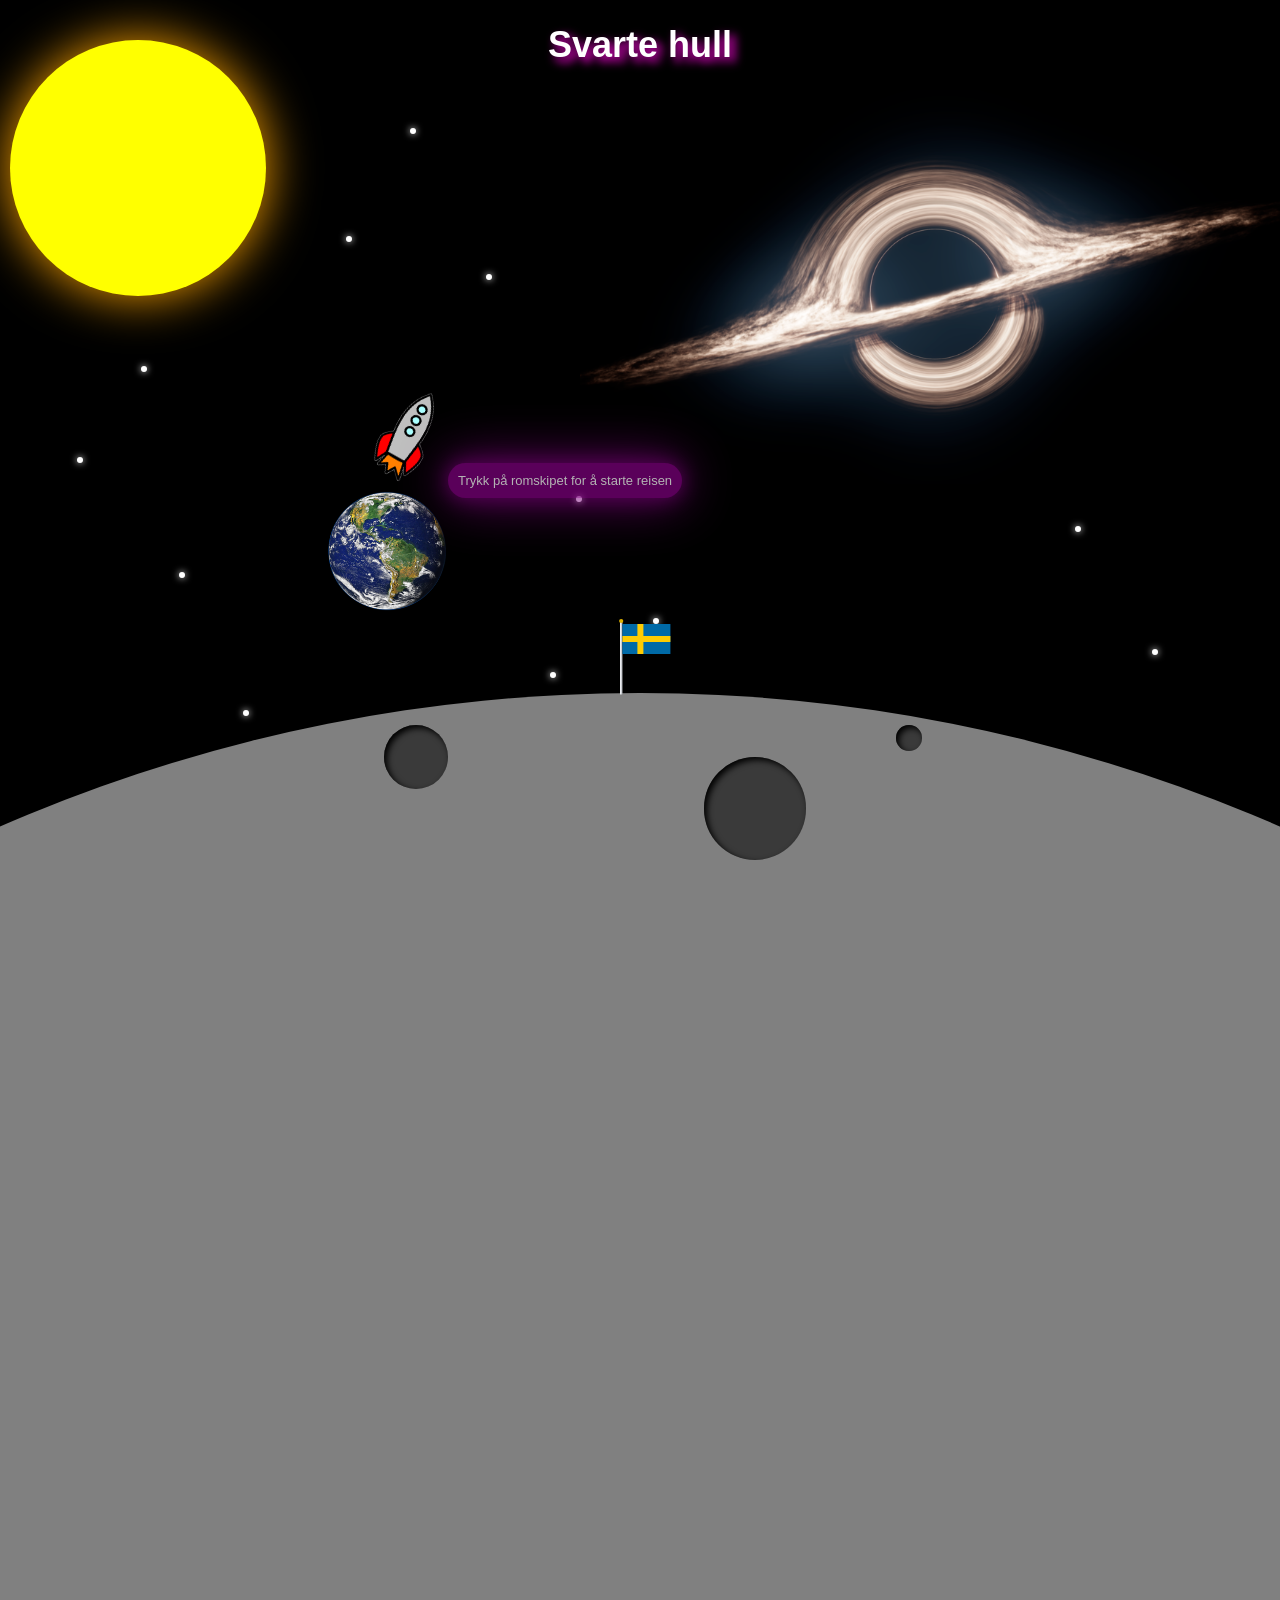
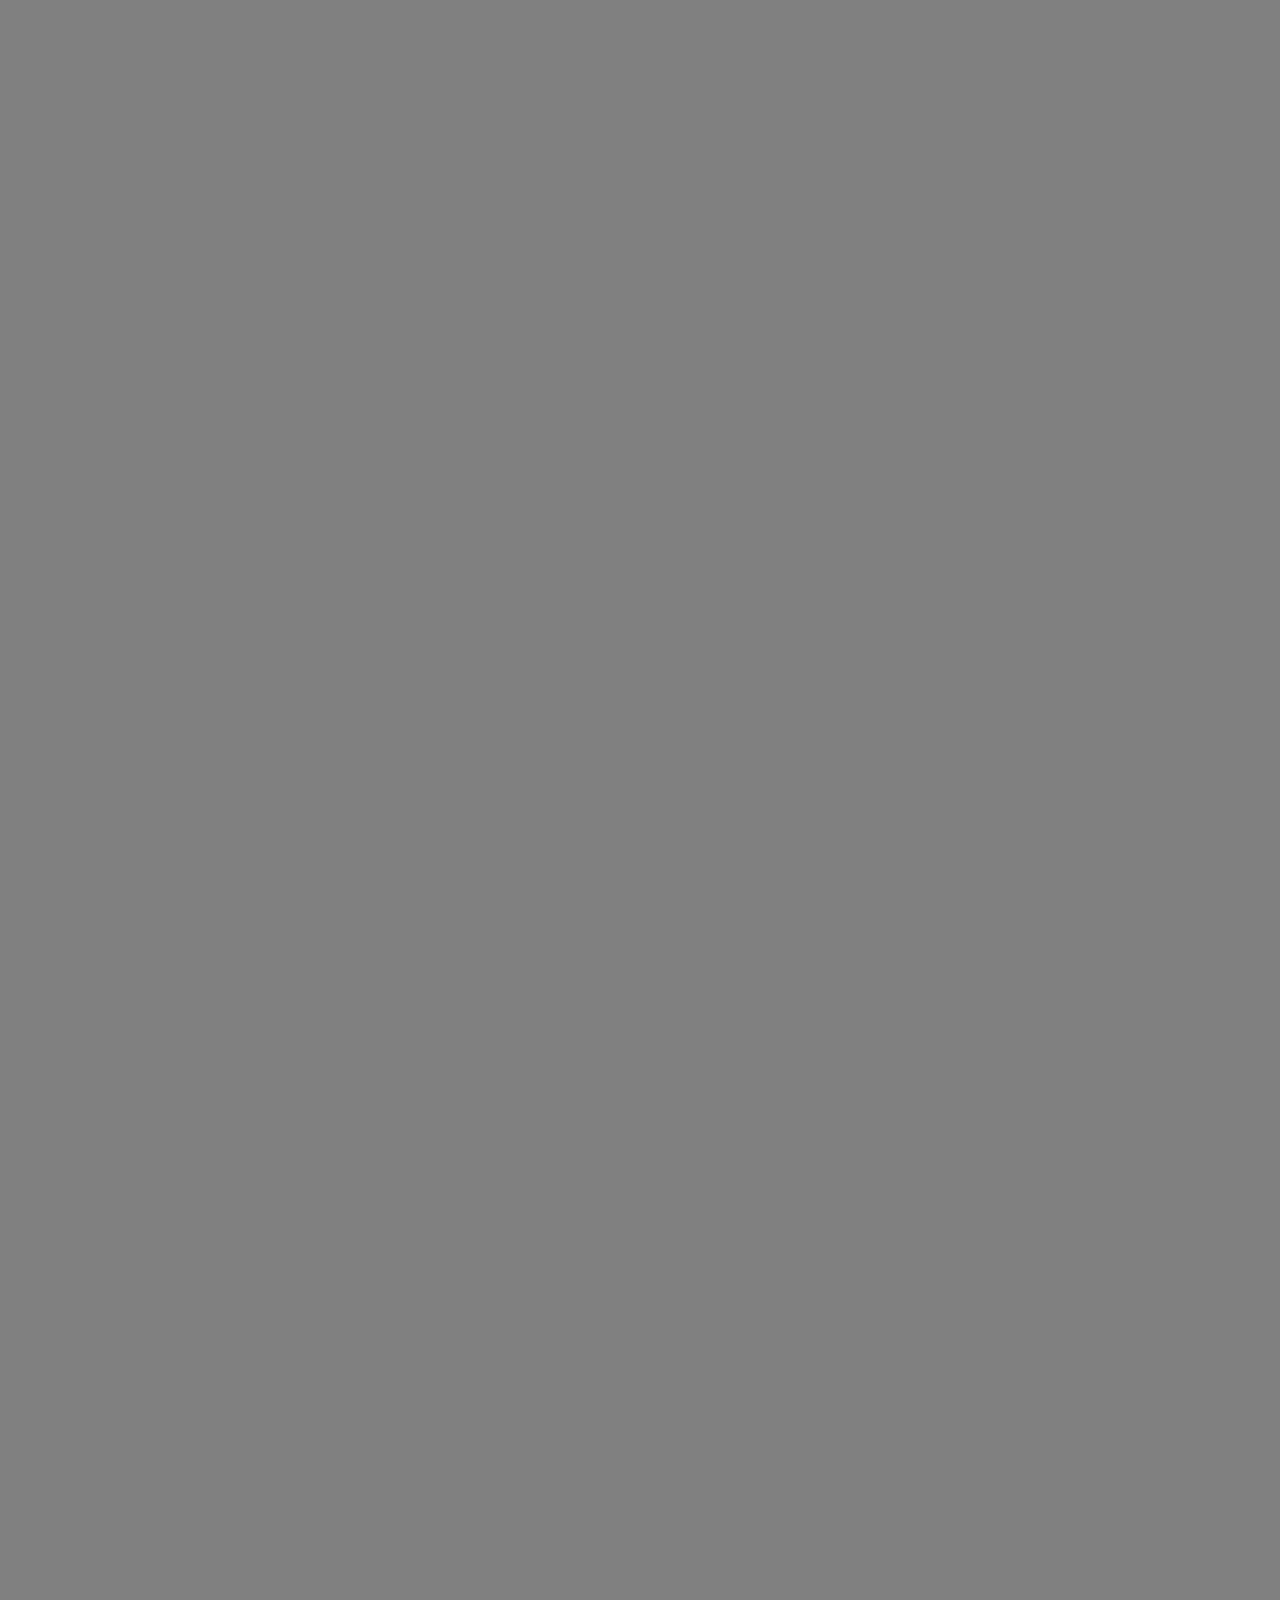
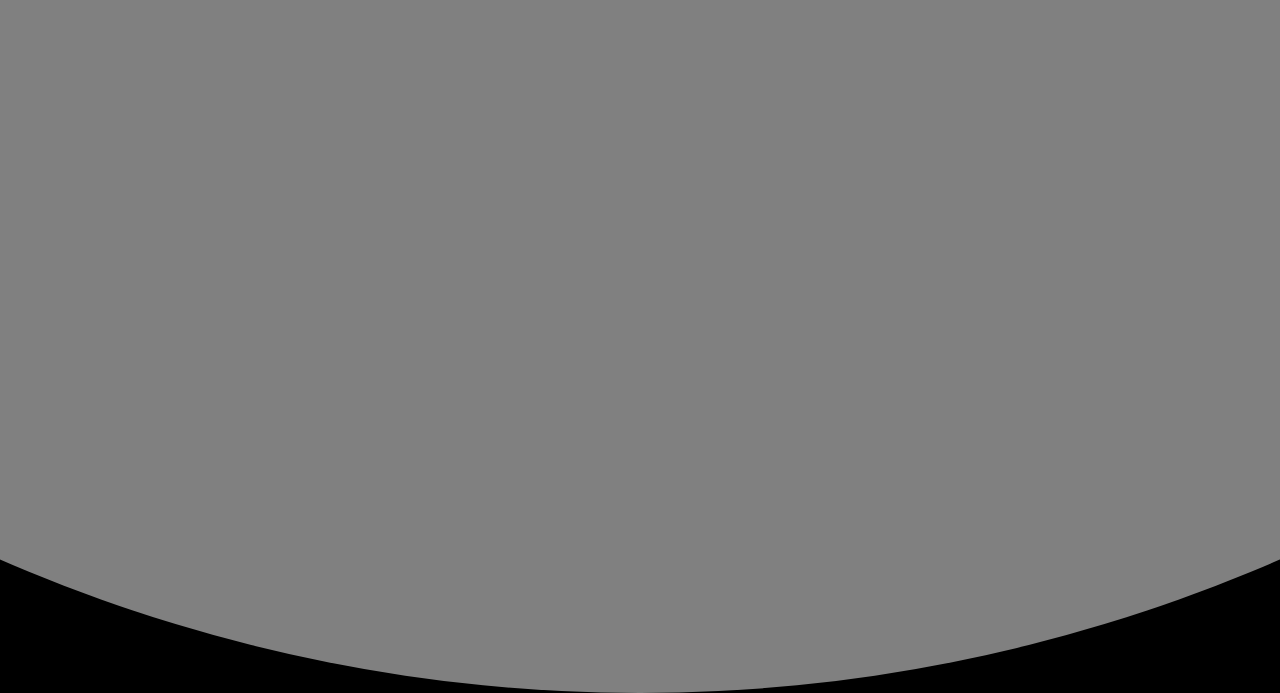
<file: semester-1/PRO105-creative-webproject/assignments/assignment-1/website/index.html>
<!DOCTYPE html>
<html lang="no">
<head>
    <meta charset="UTF-8">
    <meta name="viewport" content="width=device-width, initial-scale=1.0">
    <title>Svart hull</title>
    <link rel="stylesheet" href="style.css">

</head>
<body>
    <!--Tittel-->
    <header>
        <h1>Svarte hull</h1>
    </header>

    <!--Verdensrommet med solen, jorden, romskipet og svart hull-->
    <main class="rommet">
        <!--Checkbox som blir checket av når man trykker på romskipet-->
        <input type="checkbox" id="start-reise" class="start-reise">

        <!--Stjerner som skal blinke-->
        <div class="stjerner">
            <div class="stjerne1"></div>
            <div class="stjerne2"></div>
            <div class="stjerne3"></div>
            <div class="stjerne4"></div>
            <div class="stjerne5"></div>
            <div class="stjerne6"></div>
            <div class="stjerne7"></div>
            <div class="stjerne8"></div>
            <div class="stjerne9"></div>
            <div class="stjerne10"></div>
            <div class="stjerne11"></div>
            <div class="stjerne12"></div>
            <div class="stjerne13"></div>
            <div class="stjerne14"></div>
            <div class="stjerne15"></div>
            <div class="stjerne16"></div>
            <div class="stjerne17"></div>
            <div class="stjerne18"></div>
            <div class="stjerne19"></div>
            <div class="stjerne20"></div>
        </div>

        <!--Stjerneskudd-->
        <div class="stjerneskudd">
            <div class="sskudd1"></div>
            <div class="sskudd2"></div>
            <div class="sskudd3"></div>
            <div class="sskudd4"></div>
            <div class="sskudd5"></div>
            <div class="sskudd6"></div>
            <div class="sskudd7"></div>
        </div>

        <!--Solen lages med css-->
        <div class="sol"></div>

        <!--Måne lages med css-->
        <div class="mone">
            <div class="monesteiner">
                <div class="mones1"></div>
                <div class="mones2"></div>
                <div class="mones3"></div>
            </div>
        </div>
        <!--PNG av jorden-->
        <img src="images/jorden.png" alt="Jorden sett fra verdensrommet" class="jord">

        <!--Romskipet ligger i en label, så et klikk på det checker boksen-->
        <label for="start-reise" class="romskip">
            <img src="images/romskip.png" alt="Et grått og rødt romskip klar til å gå inn i det svarte hullet">
        </label>

        <!--Hint for å starte animasjon-->
        <p class="hint">Trykk på romskipet for å starte reisen</p>

        <!--Det svarte hullet med knappen som dukker opp etter animasjonen-->
        <div class="svart-hull">
            <img src="images/svart-hull.png" alt="Et svart hull med glødende ring rundt">
            <a href="main.html" class="start-knapp">Følg romskipet</a>
        </div>

        <!--Svensk flagg på månen-->
        <img src="images/flagg.svg" alt="Svensk flagg" class="svensk-flagg">
    </main>
</body>
</html>
</file>
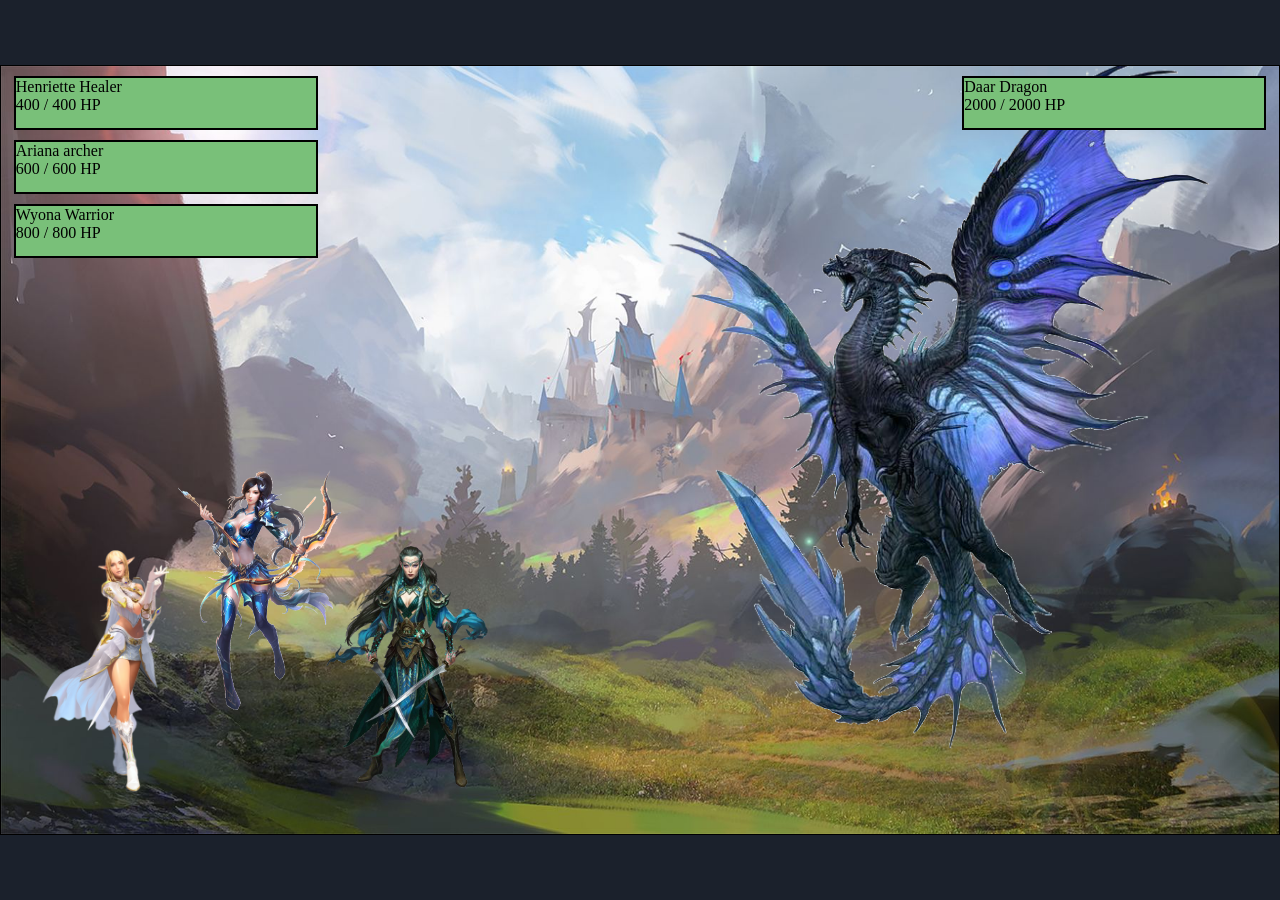
<file: semester-1/PGR102-introduction-to-programming/assignments/assignment-1/pgr102h26-assignment/arbeidskravh26.html>
<!DOCTYPE html>
<html lang="en">

<head>
    <meta charset="UTF-8" />
    <meta name="viewport" content="width=device-width, initial-scale=1.0" />
    <title>Arbeidskrav PGR102</title>
    <link rel="stylesheet" href="arbeidskrav.css" />
</head>
<!-- HTML KODEN TRENGER DU IKKE RØRE FOR Å LØSE OPPGAVENE. DU SKAL KUN KODE I SCRIPT -->

<body>
    <div class="main-container">
        <div class="hero-health-containers">
            <div class="healthbar-container">
                <!-- healer-health sin vidde må forandres for å endre lifebar -->
                <div id="healer-health" class="healthbar"></div>
                <div class="text-container">
                    <!-- Disse må forandres på for å endre på navn og HP -->
                    <p id="healer-name-txt">Healerens navn</p>
                    <p id="healer-health-txt">400 / 400 HP</p>
                </div>
            </div>
            <div class="healthbar-container">
                <!-- archer-health sin vidde må forandres for å endre lifebar -->
                <div id="archer-health" class="healthbar"></div>
                <div class="text-container">
                    <!-- Disse må forandres på for å endre på navn og HP -->
                    <p id="archer-name-txt">Archerens navn</p>
                    <p id="archer-health-txt">600 / 600 HP</p>
                </div>
            </div>
            <div class="healthbar-container">
                <!-- warrior-health sin vidde må forandres for å endre lifebar -->
                <div id="warrior-health" class="healthbar"></div>
                <div class="text-container">
                    <!-- Disse må forandres på for å endre på navn og HP -->
                    <p id="warrior-name-txt">Warriorens navn</p>
                    <p id="warrior-health-txt">800 / 800 HP</p>
                </div>
            </div>
        </div>

        <!-- Healthbar til fienden -->
        <div class="dragon-health-container">
            <div class="healthbar-container">
                <!-- dragon-health sin vidde må forandres for å endre lifebar -->
                <div id="dragon-health" class="healthbar"></div>
                <div class="text-container">
                    <!-- Disse må forandres på for å endre på navn og HP -->
                    <p id="dragon-name-txt">Dragens navn</p>
                    <div id="dragon-health-txt" class="text-container">
                        2000 / 2000 HP
                    </div>
                </div>
            </div>
        </div>

        <!-- Bildecontainere for heroene. Disse bilde-containerne skal kunne trykkes på  -->
        <div id="healer" class="img-container">
            <img class="hero" src="assets/healer.png" />
        </div>
        <div id="archer" class="img-container">
            <img class="hero" src="assets/archer.png" />
        </div>
        <div id="warrior" class="img-container">
            <img class="hero" src="assets\warrior.png" />
        </div>

        <!-- Bildecontainer for fienden -->
        <div id="dragon" class="img-container">
            <img id="dragon-img" src="assets\dragon.png" />
        </div>
    </div>
    <script src="arbeidskravh26.js">    
    </script>
</body>

</html>
</file>
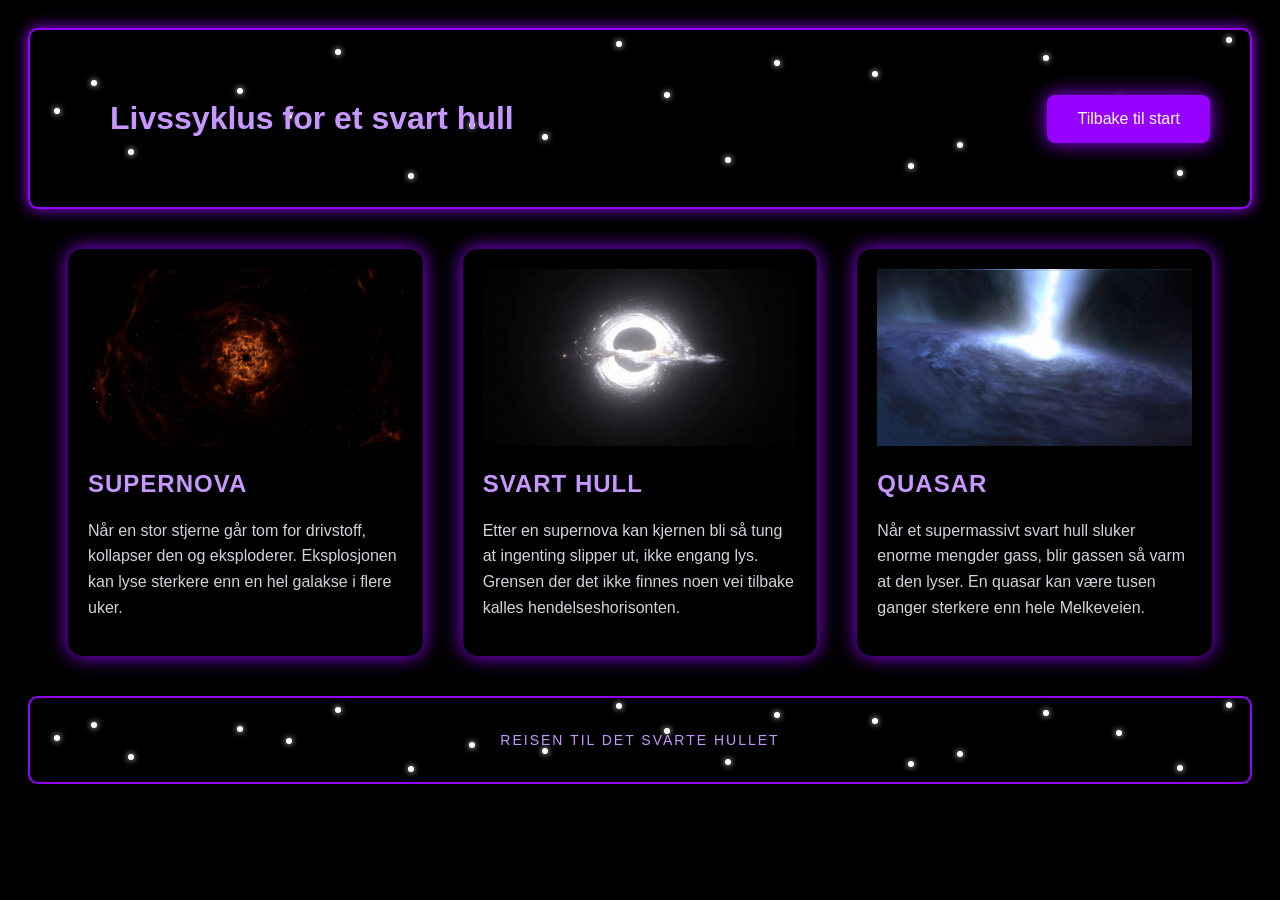
<file: semester-1/PRO105-creative-webproject/assignments/assignment-1/website/main.html>
<!DOCTYPE html>
<html lang="no">
<head>
    <meta charset="UTF-8">
    <meta name="viewport" content="width=device-width, initial-scale=1.0">
    <title>Typer svarte hull</title>
    <link rel="stylesheet" href="main.css">

</head>
<body>
    <!--Tittel-->
    <header class="topp">
         <!--Stjerner som skal blinke-->
        <div class="stjerner">
            <div class="stjerne1"></div>
            <div class="stjerne2"></div>
            <div class="stjerne3"></div>
            <div class="stjerne4"></div>
            <div class="stjerne5"></div>
            <div class="stjerne6"></div>
            <div class="stjerne7"></div>
            <div class="stjerne8"></div>
            <div class="stjerne9"></div>
            <div class="stjerne10"></div>
            <div class="stjerne11"></div>
            <div class="stjerne12"></div>
            <div class="stjerne13"></div>
            <div class="stjerne14"></div>
            <div class="stjerne15"></div>
            <div class="stjerne16"></div>
            <div class="stjerne17"></div>
            <div class="stjerne18"></div>
            <div class="stjerne19"></div>
            <div class="stjerne20"></div>
        </div>

        <h1>Livssyklus for et svart hull</h1>
        <nav>
            <a href="index.html" class="tilbake-knapp">Tilbake til start</a>
        </nav>
    </header>

    <!--Hovedinnholdet med tre kort-->
    <main class="innhold">   

        <!--Raden med kort, med flexbox-->
        <div class="kort-rad">

            <!--Kort 1 supernova-->
            <article class="kort">
                <img src="images/supernova.gif" alt="En stjerne som eksploderer i en supernova">
                <h2>Supernova</h2>
                <p>Når en stor stjerne går tom for drivstoff, kollapser den og eksploderer. Eksplosjonen kan lyse sterkere enn en hel galakse i flere uker.</p>
            </article>

            <!--Kort 2 svart hull-->
            <article class="kort">
                <img src="images/black-hole.gif" alt="Et svart hull som bøyer lyset rundt seg">
                <h2>Svart hull</h2>
                <p>Etter en supernova kan kjernen bli så tung at ingenting slipper ut, ikke engang lys. Grensen der det ikke finnes noen vei tilbake kalles hendelseshorisonten.</p>
            </article>

            <!--Kort 3 quasar-->
            <article class="kort">
                <img src="images/quasar.gif" alt="En quasar som sender ut stråler av lys">
                <h2>Quasar</h2>
                <p>Når et supermassivt svart hull sluker enorme mengder gass, blir gassen så varm at den lyser. En quasar kan være tusen ganger sterkere enn hele Melkeveien.</p>
            </article>
        </div>
    </main>
    
    <!--Bunnen av siden-->
    <footer>
        <p>Reisen til det svarte hullet</p>
         <div class="stjerner">
            <div class="stjerne1"></div>
            <div class="stjerne2"></div>
            <div class="stjerne3"></div>
            <div class="stjerne4"></div>
            <div class="stjerne5"></div>
            <div class="stjerne6"></div>
            <div class="stjerne7"></div>
            <div class="stjerne8"></div>
            <div class="stjerne9"></div>
            <div class="stjerne10"></div>
            <div class="stjerne11"></div>
            <div class="stjerne12"></div>
            <div class="stjerne13"></div>
            <div class="stjerne14"></div>
            <div class="stjerne15"></div>
            <div class="stjerne16"></div>
            <div class="stjerne17"></div>
            <div class="stjerne18"></div>
            <div class="stjerne19"></div>
            <div class="stjerne20"></div>
        </div>
    </footer>
</body>
</html>
</file>
<file: semester-1/PRO105-creative-webproject/assignments/assignment-1/website/style.css>
/* Hele siden med svart bakgrunn, hvit tekst og font*/
body {
    background-color: black;
    margin: 0;
    color: white;
    font-family: sans-serif;
    overflow: hidden;
}

/* Tittelen midstilles*/
header {
    text-align: center;
    filter: drop-shadow(5px 5px 5px rgb(241, 4, 210));
    font-size: large;
    color: rgb(255, 255, 255);
}

/* Verdensrommet som hovedlayout med flexbox*/
main.rommet {
    display: flex;
    align-items: center;
    position: relative;
}

/* Det svarte hullet skyves helt til høyre med margin-left: auto*/
.svart-hull {
    position: relative;
    margin-left: auto;
    
}

/* Størrelsen på bildet av det svarte hullet */
.svart-hull img {
    width: 700px;
}

/* KI: clamp() så teksten skalerer med vinduet, men aldri blir for liten eller for stor
Endret: Beholdt den lilla boksen, valgte plassering og gjennomsiktighet selv */
/* Hintet som forteller brukeren at de skal trykke på romskipet*/
.hint {
    position: absolute;
    top: 40vh;
    left: 35%;
    font-size: clamp(13px, 1vw, 16px);
    border-radius: 20px;
    background-color: purple;
    padding: 10px 10px;
    box-shadow: 0 0 20px purple;
    filter: drop-shadow(0 0 25px purple);
    z-index: 1;
    opacity: 0.7;
}

/* KI: variablene --lengde-x og --lengde-y, så romskipet treffer hullet på alle skjermbredder.
Endret: justerte verdiene selv til best resultat*/
/* Romskipet (labelen) som man klikker på for å starte reisen */
.romskip {
    position: absolute;
    top: 33vh;
    left: 30%;
    cursor: pointer;
    --lengde-x: calc(70vw - 345px);
    --lengde-y: calc(160px - 33vh);
    z-index: 1;
}

/* Bildet av romskipet: størrelse, vinkel og myk overgang ved hover*/
.romskip img {
    width: 50px;
    transform: rotate(30deg);
    transition: transform 0.3s;
}

/* Romskipet blir litt større når musen går over*/
.romskip:hover img {
    transform: rotate(30deg) scale(1.2);
}

/* Skjult checkboks som husker om romskipet er trykket på */
.start-reise {
    display: none;
}

/* Fjerner hint knappen når man trykker på romskipet */
.start-reise:checked ~ .hint {
    animation: fjern-hint 1s forwards;
}

/* Når checkboksen er krysset av, flyr romskipet inn i hullet */
.start-reise:checked ~ .romskip {
    animation: fly-inn 4s linear forwards;
}

/* Solen oppe til venstre*/
.sol {
    background-color: yellow;
    border-radius: 50%;
    width: 20%;
    aspect-ratio: 1;
    position: absolute;
    top: -50px;
    left: 10px;
    z-index: 1;
    box-shadow: 0 0 50px orange;
    animation: sol-puls 4s ease-in-out infinite;
}

/*Månen med månekratere plassert til å alltid være i midten på bunn av nettside uansett oppløsning*/
.mone {
    background-color: gray;
    border-radius: 50%;
    width: 250%;
    aspect-ratio: 1;
    position: absolute;
    top: 67vh;
    left: 50%;
    transform: translatex(-50%);
    overflow: hidden;
}

/* Månesteiner/krater*/
.monesteiner {
    position: absolute;
    top: 0;
    left: 0;
    width: 100%;
    height: 100%;
}

.monesteiner div {
    position: absolute;
    background-color: rgb(58, 58, 58);
    border-radius: 50%;
    box-shadow: inset 3px 3px 6px black;
}

/* Plassering på månesteiner */
.mones1 {top: 1%; left: 42%; width: 2%; aspect-ratio: 1;}
.mones2 {top: 2%; left: 52%; width: 3.2%; aspect-ratio: 1;}
.mones3 {top: 1%; left: 58%; width: 0.8%; aspect-ratio: 1;}

/*KI: lagde flagget uten background SVG
Endret: plasserte flagg selv*/
/*Posisjonering av det svenske flagget*/
.svensk-flagg {
    position: absolute;
    top: calc(67vh - 75px);
    left: 48%;
    width: 60px;
    z-index: 1;
}

/* Bilde av jorden under romskipet */
.jord {
    width: 20%;
    position: absolute;
    top: 42vh;
    left: 20%;
    z-index: 1;
}

/* KI: kom med forslag om radial-gradient 
Endret: gradient farger selv*/
/* Knappen i det svarte hullet. Den er usynlig og kan ikke
trykkes på før romskipet har flydd inn */
.start-knapp {
    text-decoration: none;
    position: absolute;
    top: 52%;
    left: 51%;
    padding: 55px 10px;
    color: white;
    border-radius: 50%;
    transform: translate(-50%, -50%);
    background: radial-gradient(circle, rgb(90, 0, 150), black 70%);
    box-shadow: 0 0 20px rgb(150, 0, 255);
    transition: transform 0.3s, box-shadow 0.3s;
    visibility: hidden;
    z-index: 1;
}

/* Knappen fader inn etter 4 sekunder, når romskipet er slukt av det svarte hullet */
.start-reise:checked ~ .svart-hull .start-knapp {
    animation: vis-knapp 1s 4s forwards;
}

/* Knappen vokser og gløder mer når musen er over */
.start-knapp:hover {
    transform: translate(-50%, -50%) scale(1.1);
    box-shadow: 0 0 30px rgb(150, 0, 255), 0 0 80px rgb(0, 150, 255);
}

/*Selve rammen til stjernene, dekker hele rommet*/
.stjerner {
    position: absolute;
    top: 0;
    left: 0;
    width: 100%;
    height: 85vh;
}

/* KI: delte opp animation i animation-name, -duration og -iteration-count, så delay på hver stjerne virker.
Endret: størrelse, varighet og posisjoner */
/*Alle stjerne sitt utseende som små prikker som blinker*/
.stjerner div {
    position: absolute;
    width: 6px;
    height: 6px;
    background-color: white;
    border-radius: 50%;
    box-shadow: 0px 0px 7px white;
    animation-name: blink; 
    animation-duration: 3s;
    animation-iteration-count: infinite;
}

/*Stjerneskudd sin ramme*/
.stjerneskudd {
    position: absolute;
    top: 0;
    left: 0;
    width: 100%;
    height: 85vh;
    overflow: hidden;
    z-index: 1;
}

/* KI: foreslo linear-gradient for mer realistisk stjerneskudd
Endret: antall skudd, plassering, delay og varighet*/
/*Utseende til stjerneskudd men animasjon*/
.stjerneskudd div {
    position: absolute;
    width: 100px;
    height: 2px;
    background: linear-gradient(to right, transparent, white);
    border-radius: 2px;
    opacity: 0;
    animation-name: stjerneskudd;
    animation-duration: 3.5s;
    animation-iteration-count: infinite;
}

/*Hver stjerne får egen plass og tid på animation*/
.stjerne1 { top: 8%; left: 72%; animation-delay: 1.3s;}
.stjerne2 { top: 63%; left: 14%; animation-delay: 0.6s;}
.stjerne3 { top: 31%; left: 91%; animation-delay: 1.8s;}
.stjerne4 { top: 76%; left: 43%; animation-delay: 0.2s;}
.stjerne5 { top: 19%; left: 27%; animation-delay: 1.1s;}
.stjerne6 { top: 48%; left: 6%; animation-delay: 0.9s;}
.stjerne7 { top: 3%; left: 55%; animation-delay: 1.6s;}
.stjerne8 { top: 57%; left: 84%; animation-delay: 0.4s;}
.stjerne9 { top: 24%; left: 38%; animation-delay: 1.9s;}
.stjerne10 { top: 81%; left: 19%; animation-delay: 0.7s;}
.stjerne11 { top: 42%; left: 67%; animation-delay: 1.4s;}
.stjerne12 { top: 12%; left: 96%; animation-delay: 0.3s;}
.stjerne13 { top: 69%; left: 51%; animation-delay: 1.7s;}
.stjerne14 { top: 36%; left: 11%; animation-delay: 0.8s;}
.stjerne15 { top: 5%; left: 32%; animation-delay: 1.2s;}
.stjerne16 { top: 53%; left: 45%; animation-delay: 0.1s;}
.stjerne17 { top: 27%; left: 76%; animation-delay: 1.5s;}
.stjerne18 { top: 73%; left: 90%; animation-delay: 0.5s;}
.stjerne19 { top: 16%; left: 3%; animation-delay: 1.0s;}
.stjerne20 { top: 45%; left: 59%; animation-delay: 1.85s;}

/*Hvert stjerneskudd får egen plass og tid på animation */
.sskudd1 { top: 12%; left: 45%; animation-delay: 0.4s;}
.sskudd2 { top: 24%; left: 31%; animation-delay: 4.8s;}
.sskudd3 { top: 30%; left: 57%; animation-delay: 6.2s;}
.sskudd4 { top: 49%; left: 55%; animation-delay: 8s;}
.sskudd5 { top: 31%; left: 43%; animation-delay: 10s;}
.sskudd6 { top: 73%; left: 68%; animation-delay: 12.5s;}
.sskudd7 { top: 44%; left: 10%; animation-delay: 14.5s;}

/* Solen pulserer og endrer størrelse */
@keyframes sol-puls {
    0% {
        box-shadow: 0 0 50px orange;
    }
    50% {
        box-shadow: 0 0 100px orange;
        transform: scale(1.05);
    }
    100% {
        box-shadow: 0 0 50px orange;
    }

}

/* Knappen går fra usynlig til synlig og klikkbar*/
@keyframes vis-knapp {
    from {
        opacity: 0;
        visibility: hidden;
    }
    to {
        opacity: 1;
        visibility: visible;
    }
}

/* Hint forsvinner når du trykker på romskipet */
@keyframes fjern-hint {
    from {
        opacity: 1;
        visibility: visible;
    }
    to {
        opacity: 0;
        visibility: hidden;
    }
}

/* Stjernene blir svake og lyser opp igjen*/
@keyframes blink {
    0% {
        opacity: 1;
    }
    50% {
        opacity: 0.2;
    }
    100% {
        opacity: 1;
    }
}

/* KI: hjalp med å finne hvilken formel jeg skulle bruke variablene med*/
/* Endret: verdier selv */
/* Romskipet flyr i en "bue" mot hullet, krymper og forsvinner*/
/* når man bruker -- så lager man en variabel, jeg lagde to variabler for skipet x og y. denne keyframen hvor jeg * med tall 
som fører den til det svarte hullet. denne informasjonen er hentet fra linje 61 og 62 */
@keyframes fly-inn {
    0% {
        transform: translate(0, 0) rotate(0deg) scale(1);
        opacity: 1;
    }
    12.5% {
        transform: translate(calc(var(--lengde-x) * 0.09), calc(var(--lengde-y) * 0.44)) rotate(2deg) scale(0.95);
    }
    25% {
        transform: translate(calc(var(--lengde-x) * 0.19), calc(var(--lengde-y) * 0.78)) rotate(2deg) scale(0.9);
    }
    37.5% {
        transform: translate(calc(var(--lengde-x) * 0.3), calc(var(--lengde-y) * 1.03)) rotate(8deg) scale(0.83);
    }
    50% {
        transform: translate(calc(var(--lengde-x) * 0.47), calc(var(--lengde-y) * 1.25)) rotate(40deg) scale(0.75);
    }
    62.5% {
        transform: translate(calc(var(--lengde-x) * 0.58), calc(var(--lengde-y) * 1.31)) rotate(44deg) scale(0.63);
    }
    75% {
        transform: translate(calc(var(--lengde-x) * 0.79), calc(var(--lengde-y) * 1.31)) rotate(70deg) scale(0.5);
    }
    87.5% {
        transform: translate(calc(var(--lengde-x) * 0.88), calc(var(--lengde-y) * 1.25)) rotate(87deg) scale(0.25);
    }
    95% {
        transform: translate(var(--lengde-x), var(--lengde-y)) rotate(120deg) scale(0.1);
        opacity: 1;
    }
    100% {
        transform: translate(var(--lengde-x), var(--lengde-y)) rotate(120deg) scale(0);
        opacity: 0;
    }
}

/* Sette grader og bevegelse på stjerneskudd*/
@keyframes stjerneskudd {
    0% {
        transform: rotate(25deg) translatex(0);
        opacity: 0;
    }
    3% {
        opacity: 1;
    }
    15% {
        transform: rotate(25deg) translatex(300px);
        opacity: 1;
    }
    100% {
        transform: rotate(25deg) translatex(300px);
        opacity: 0;
    }
}
</file>
<file: semester-1/PGR102-introduction-to-programming/assignments/assignment-1/pgr102h26-assignment/arbeidskrav.css>
body {
    height: 100vh;
    margin: 0;
    padding: 0;
    background-color: rgb(27, 33, 44);
    display: flex;
    justify-content: center;
    align-items: center;
}

p {
    margin: 0;
}

.main-container {
    border: 1px solid black;
    width: 1366px;
    height: 768px;
    background-image: url("assets/background-img.jpeg");
    background-repeat: no-repeat;
    background-size: cover;
    overflow: hidden;
    position: relative;
}

.hero-health-containers {
    position: relative;
    left: 1%;
}

.dragon-health-container {
    position: absolute;
    top: 0;
    right: 1%;
    z-index: 1;
}

.healthbar-container {
    margin-top: 10px;
    width: 300px;
    height: 50px;
    border: 2px solid black;
}

.healthbar {
    position: absolute;
    height: 50px;
    background-color: rgb(121, 192, 121);
}

#healer-health,
#archer-health,
#warrior-health,
#dragon-health {
    width: 300px;
}

.text-container {
    position: relative;
    z-index: 2;
}

.img-container {
    position: absolute;
}

.img-container:hover img {
    transform: scale(1.1);
}

#healer {
    bottom: 5%;
    left: 3%;
}

#archer {
    left: 13%;
    bottom: 15%;
}

#warrior {
    bottom: 5%;
    left: 25%;
}

.hero {
    height: 250px;
}

#dragon {
    bottom: 10%;
    right: 5%;
}

#dragon-img {
    height: 700px;
}
</file>
<file: semester-1/PRO105-creative-webproject/assignments/assignment-1/website/main.css>
/* Hele siden: svart bakgrunn, hvit tekst og font*/
body {
    background-color: black;
    color: white;
    font-family: sans-serif;
    padding: 20px 20px;
}

/*KI: position: relative og overflow: hidden, så stjernene holder seg i toppen. 
/* Toppen med tittel og tilbake-knapp: flexbox legger dem på hver sin side. 
position: relative gjør at stjernene plasseres ut fra toppen */
.topp {
    display: flex;
    justify-content: space-between;
    align-items: center;
    padding: 50px 40px;
    box-shadow: 0 0 15px rgb(150, 0, 255);
    border: 2px solid rgb(150, 0, 255);
    border-radius: 10px;
    animation: kort-puls 4s ease-in-out infinite;
    position: relative;
    overflow: hidden;
}
/* Ki: hjalp med en fiks til problemet beskrevet i dokumentene*/
/* Tittel, knapp og footer tekst ligger foran stjernene, så knappen kan trykkes på */
.topp h1,
.topp nav,
footer p {
    position: relative;
    z-index: 1;
}

/* Luft rundt tittelen og farge */
h1 {
    margin: 20px 40px;
    color: rgb(200, 150, 255);
}

/* Lenken tilbake til forsiden, stylet som en lilla knapp som pulserer */
.tilbake-knapp {
    display: flex;
    text-decoration: none;
    color: white;
    background-color: rgb(150, 0, 255);
    box-shadow: 0 0 20px rgb(150, 0, 255);
    border-radius: 8px;
    padding: 15px 30px;
    transition: transform 0.3s;
    animation: tilbake-puls 4s ease-in-out infinite;
}

/* Knappen blir større når musen er over, denne kobles sammen med transition: transfrom 0.3s */
.tilbake-knapp:hover {
    transform: scale(1.3);
}

/* Raden med de tre kortene: hovedlayouten med flexbox */
.kort-rad {
    display: flex;
    justify-content: center;
    gap: 40px;
    padding: 40px;
}

/* Hvert kort med flex: 1 gjør at alle tre kortene blir like tykke og fyller raden */
.kort {
    flex: 1;
    box-shadow: 0 0 20px rgb(150, 0, 255);
    border-radius: 15px;
    padding: 20px;
    animation: kort-puls 4s ease-in-out infinite;
}

/* Gif kortene: like store på alle skjermer og fyller bredden uten å bli strukket */
.kort img {
    aspect-ratio: 16/9;
    width: 100%;
    object-fit: cover;
}

/* Titlene i kortene med rosa og store bokstaver */
.kort h2 {
    color: rgb(200, 150, 255);
    letter-spacing: 1px;
    text-transform: uppercase;
}

/* Teksten i kortene med mer avstand mellom linjene så den er letter å lese */
.kort p {
    line-height: 1.6;
    color: rgb(210, 210, 220);
}

/* KI: forslag til stil på footeren.
endret: byttet border-top til hel ramme og la til pulsering og stjerner */
/* Bunnen av siden har lilla ramme, midtstilt tekst og plass til stjerner */
footer {
    border-radius: 10px;
    padding: 20px 40px;
    text-align: center;
    border: 2px solid rgb(150, 0, 255);
    color: rgb(200, 150, 255);
    letter-spacing: 2px;
    text-transform: uppercase;
    font-size: 14px;
    animation: kort-puls 4s ease-in-out infinite;
    position: relative;
    overflow: hidden;
    
}

/* Rammen til stjernene som dekker hele toppen og footeren den ligger i */
.stjerner {
    position: absolute;
    top: 0;
    left: 0;
    width: 100%;
    height: 100%;
}

/* Kopiert fra style.css */
.stjerner div {
    position: absolute;
    width: 6px;
    height: 6px;
    background-color: white;
    border-radius: 50%;
    box-shadow: 0 0 6px white;
    animation-name: blink; 
    animation-duration: 2s;
    animation-iteration-count: infinite;
}

/* Tatt fra style.css*/
.stjerne1 { top: 67%; left: 8%; animation-delay: 0.5s;}
.stjerne2 { top: 14%; left: 83%; animation-delay: 1.7s;}
.stjerne3 { top: 52%; left: 36%; animation-delay: 0.2s;}
.stjerne4 { top: 6%; left: 48%; animation-delay: 1.1s;}
.stjerne5 { top: 79%; left: 94%; animation-delay: 0.8s;}
.stjerne6 { top: 33%; left: 17%; animation-delay: 1.9s;}
.stjerne7 { top: 23%; left: 69%; animation-delay: 0.4s;}
.stjerne8 { top: 44%; left: 2%; animation-delay: 1.3s;}
.stjerne9 { top: 72%; left: 57%; animation-delay: 0.1s;}
.stjerne10 { top: 11%; left: 25%; animation-delay: 1.5s;}
.stjerne11 { top: 38%; left: 89%; animation-delay: 0.7s;}
.stjerne12 { top: 59%; left: 42%; animation-delay: 1.8s;}
.stjerne13 { top: 4%; left: 98%; animation-delay: 0.3s;}
.stjerne14 { top: 81%; left: 31%; animation-delay: 1.2s;}
.stjerne15 { top: 28%; left: 5%; animation-delay: 0.9s;}
.stjerne16 { top: 63%; left: 76%; animation-delay: 1.6s;}
.stjerne17 { top: 17%; left: 61%; animation-delay: 0.6s;}
.stjerne18 { top: 47%; left: 21%; animation-delay: 1.4s;}
.stjerne19 { top: 35%; left: 52%; animation-delay: 0.2s;}
.stjerne20 { top: 75%; left: 72%; animation-delay: 1.0s;}

/* Gløden rundt tilbake-knappen vokser og krymper */
/* Inspirasjon fra style.css*/
@keyframes tilbake-puls {
    0% {
        box-shadow: 0 0 50px purple;
    }
    50% {
        box-shadow: 0 0 150px purple;
        
    }
    100% {
        box-shadow: 0 0 50px purple;
    }

}

/* Gløden rundt toppen, kortene og footeren vokser og krymper */
/* Inspirasjon fra style.css*/
@keyframes kort-puls {
    0% {
        box-shadow: 0 0 50px purple;
    }
    50% {
        box-shadow: 0 0 100px purple;
    }
    100% {
        box-shadow: 0 0 50px purple;
    }

}

/* Stjernene blir svake og lyser opp igjen */
/* Tatt fra style.css */
@keyframes blink {
    0% {
        opacity: 1;
    }
    50% {
        opacity: 0.2;
    }
    100% {
        opacity: 1;
    }
}
</file>
